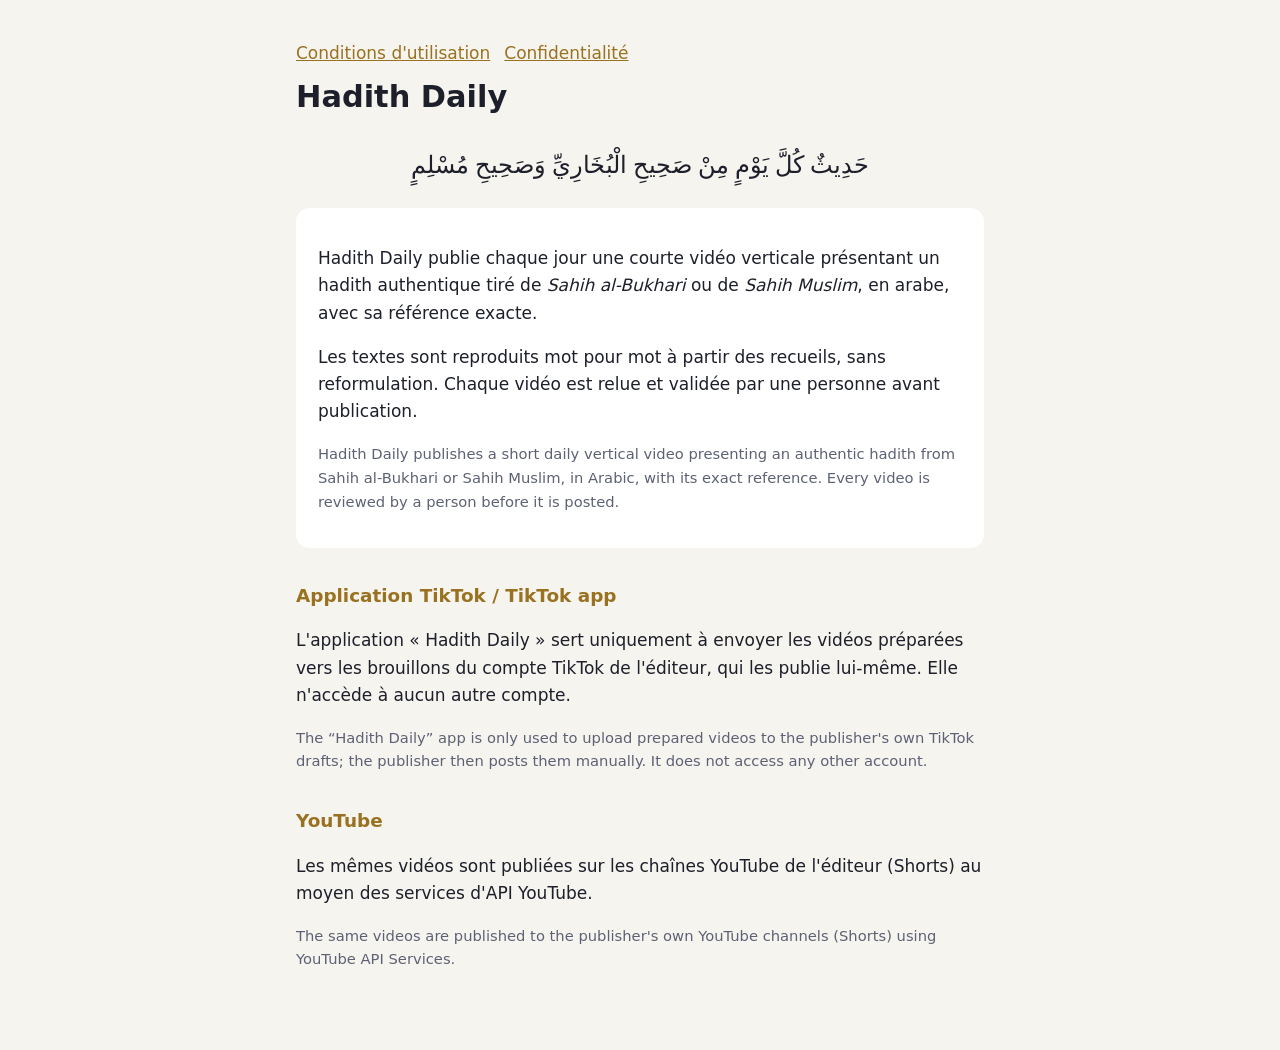
<file: index.html>
<!doctype html><html lang="fr"><head><meta charset="utf-8"><meta name="viewport" content="width=device-width,initial-scale=1">
<title>Hadith Daily</title><link rel="stylesheet" href="style.css"></head><body><main>
<nav><a href="conditions.html">Conditions d'utilisation</a><a href="confidentialite.html">Confidentialité</a></nav>
<h1>Hadith Daily</h1>
<p class="ar">حَدِيثٌ كُلَّ يَوْمٍ مِنْ صَحِيحِ الْبُخَارِيِّ وَصَحِيحِ مُسْلِمٍ</p>
<div class="carte">
<p>Hadith Daily publie chaque jour une courte vidéo verticale présentant un hadith authentique tiré de
<em>Sahih al-Bukhari</em> ou de <em>Sahih Muslim</em>, en arabe, avec sa référence exacte.</p>
<p>Les textes sont reproduits mot pour mot à partir des recueils, sans reformulation. Chaque vidéo est
relue et validée par une personne avant publication.</p>
<p class="mute">Hadith Daily publishes a short daily vertical video presenting an authentic hadith from Sahih al-Bukhari
or Sahih Muslim, in Arabic, with its exact reference. Every video is reviewed by a person before it is posted.</p>
</div>
<h2>Application TikTok / TikTok app</h2>
<p>L'application « Hadith Daily » sert uniquement à envoyer les vidéos préparées vers les brouillons du compte TikTok
de l'éditeur, qui les publie lui-même. Elle n'accède à aucun autre compte.</p>
<p class="mute">The “Hadith Daily” app is only used to upload prepared videos to the publisher's own TikTok drafts;
the publisher then posts them manually. It does not access any other account.</p>
<h2>YouTube</h2>
<p>Les mêmes vidéos sont publiées sur les chaînes YouTube de l'éditeur (Shorts) au moyen des services d'API YouTube.</p>
<p class="mute">The same videos are published to the publisher's own YouTube channels (Shorts) using YouTube API Services.</p>
</main></body></html>
</file>
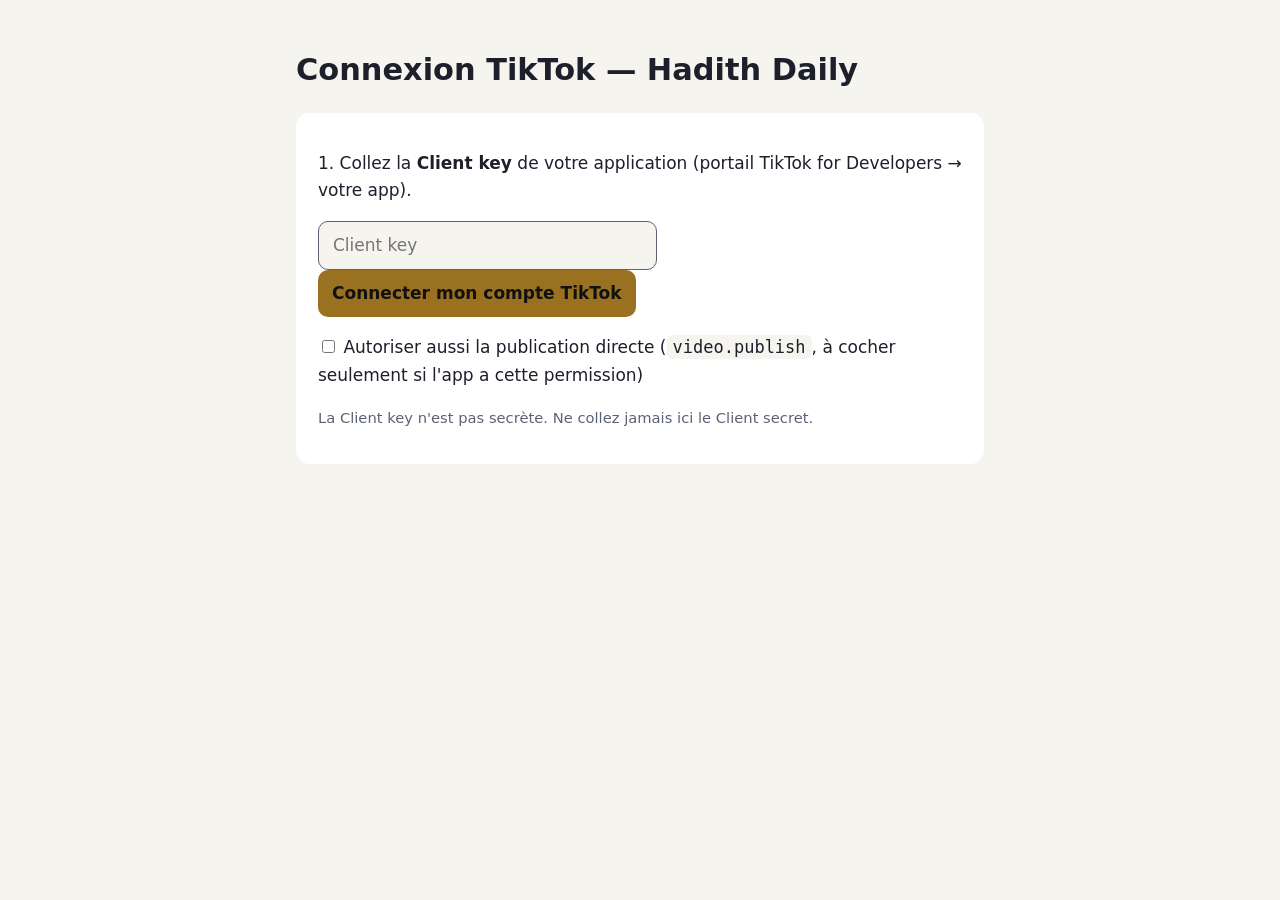
<file: tiktok/index.html>
<!doctype html><html lang="fr"><head><meta charset="utf-8"><meta name="viewport" content="width=device-width,initial-scale=1">
<title>Connexion TikTok</title><link rel="stylesheet" href="../style.css"></head><body><main>
<h1>Connexion TikTok — Hadith Daily</h1>
<div id="demarrer" class="carte">
<p>1. Collez la <strong>Client key</strong> de votre application (portail TikTok for Developers → votre app).</p>
<p><input id="cle" placeholder="Client key" size="30"> <button id="go">Connecter mon compte TikTok</button></p>
<p><label><input type="checkbox" id="direct"> Autoriser aussi la publication directe (<code>video.publish</code>, à cocher seulement si l'app a cette permission)</label></p>
<p class="mute">La Client key n'est pas secrète. Ne collez jamais ici le Client secret.</p>
</div>
<div id="retour" class="carte" hidden>
<p>2. Autorisation reçue. Copiez ce code :</p>
<p><code id="code"></code></p><p><button id="copier">Copier le code</button> <span id="ok" class="mute"></span></p>
<p>3. Dans GitHub : <strong>Actions → Connexion TikTok → Run workflow</strong>, collez le code et lancez
(dans les 5 minutes : le code expire vite).</p>
</div>
<div id="erreur" class="carte" hidden></div>
<script>
const p = new URLSearchParams(location.search);
const redirect = location.origin + location.pathname;
let attendu = null; try { attendu = sessionStorage.getItem("etat_tiktok"); } catch (e) {}
if (p.get("error")) {
  const e = document.getElementById("erreur"); e.hidden = false;
  e.textContent = "TikTok a refusé : " + (p.get("error_description") || p.get("error"));
} else if (p.get("code")) {
  document.getElementById("demarrer").hidden = true;
  document.getElementById("retour").hidden = false;
  document.getElementById("code").textContent = p.get("code");
  if (attendu && p.get("state") !== attendu) {
    const e = document.getElementById("erreur"); e.hidden = false;
    e.textContent = "Attention : la réponse ne correspond pas à la demande (state). Recommencez depuis cette page.";
  }
}
document.getElementById("go").onclick = () => {
  const cle = document.getElementById("cle").value.trim();
  if (!cle) return;
  const etat = Math.random().toString(36).slice(2) + Date.now().toString(36);
  try { sessionStorage.setItem("etat_tiktok", etat); } catch (e) {}
  location.href = "https://www.tiktok.com/v2/auth/authorize/?" + new URLSearchParams({
    client_key: cle, scope: "user.info.basic,video.upload" + (document.getElementById("direct").checked ? ",video.publish" : ""), response_type: "code",
    redirect_uri: redirect, state: etat });
};
document.getElementById("copier").onclick = async () => {
  try { await navigator.clipboard.writeText(document.getElementById("code").textContent);
        document.getElementById("ok").textContent = "copié"; } catch (e) {
        document.getElementById("ok").textContent = "sélectionnez et copiez le code à la main"; }
};
</script>
</main></body></html>
</file>
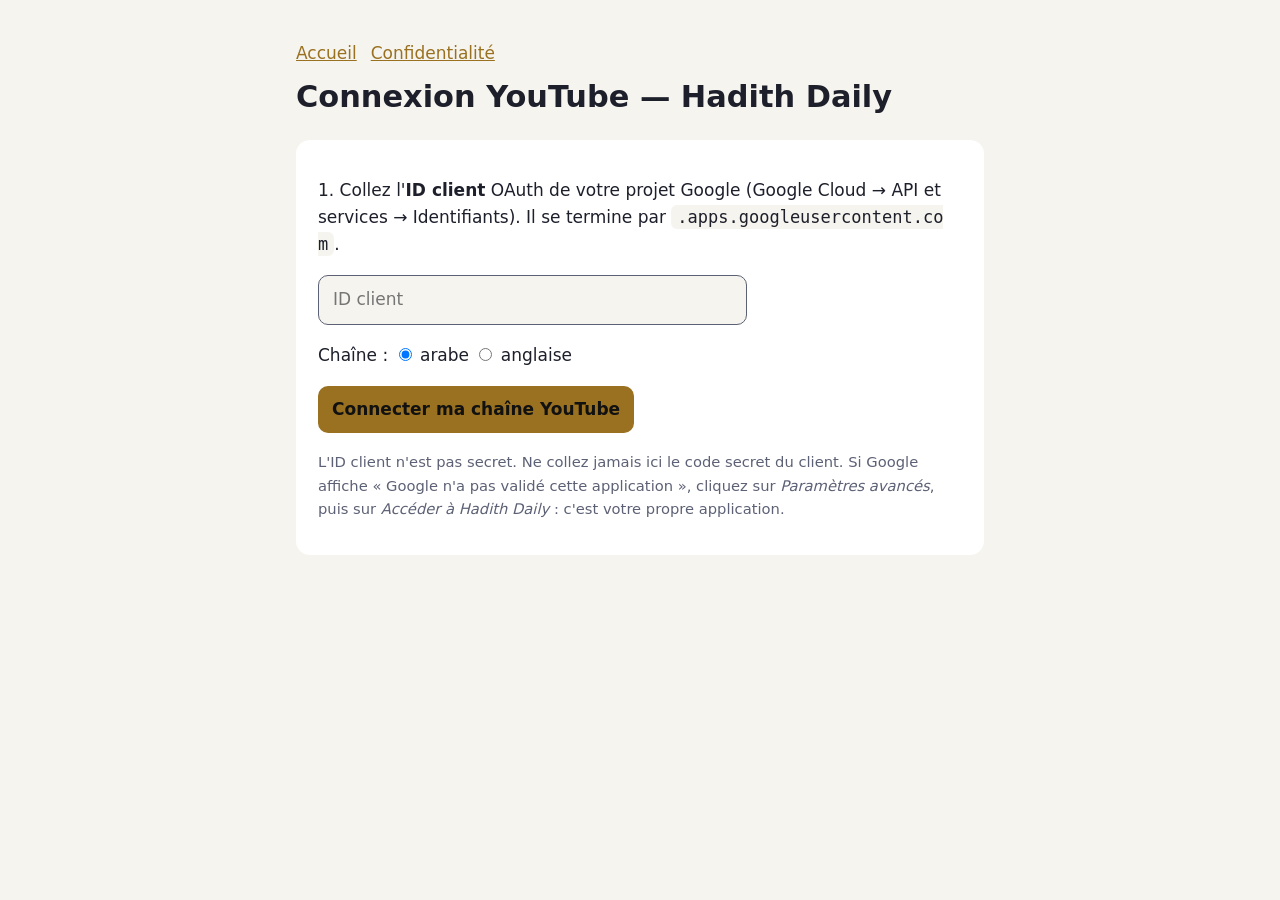
<file: youtube/index.html>
<!doctype html><html lang="fr"><head><meta charset="utf-8"><meta name="viewport" content="width=device-width,initial-scale=1">
<title>Connexion YouTube</title><link rel="stylesheet" href="../style.css"></head><body><main>
<nav><a href="../">Accueil</a><a href="../confidentialite.html">Confidentialité</a></nav>
<h1>Connexion YouTube — Hadith Daily</h1>
<div id="demarrer" class="carte">
<p>1. Collez l'<strong>ID client</strong> OAuth de votre projet Google (Google Cloud → API et services → Identifiants).
Il se termine par <code>.apps.googleusercontent.com</code>.</p>
<p><input id="cle" placeholder="ID client" size="40"></p>
<p>Chaîne : <label><input type="radio" name="compte" value="ar" checked> arabe</label>
<label><input type="radio" name="compte" value="en"> anglaise</label></p>
<p><button id="go">Connecter ma chaîne YouTube</button></p>
<p class="mute">L'ID client n'est pas secret. Ne collez jamais ici le code secret du client.
Si Google affiche « Google n'a pas validé cette application », cliquez sur <em>Paramètres avancés</em>,
puis sur <em>Accéder à Hadith Daily</em> : c'est votre propre application.</p>
</div>
<div id="retour" class="carte" hidden>
<p>2. Autorisation reçue pour la chaîne <strong id="chaine"></strong>. Copiez ce code :</p>
<p><code id="code"></code></p><p><button id="copier">Copier le code</button> <span id="ok" class="mute"></span></p>
<p>3. Dans GitHub : <strong>Actions → Connexion YouTube → Run workflow</strong>, choisissez la même chaîne,
collez le code dans <em>code</em> et lancez (dans les 10 minutes : le code expire vite).</p>
</div>
<div id="erreur" class="carte" hidden></div>
<script>
const p = new URLSearchParams(location.search);
const redirect = location.origin + location.pathname;
const lire = k => { try { return localStorage.getItem(k); } catch (e) { return null; } };
const ecrire = (k, v) => { try { localStorage.setItem(k, v); } catch (e) {} };
let attendu = null; try { attendu = sessionStorage.getItem("etat_youtube"); } catch (e) {}
if (lire("client_youtube")) document.getElementById("cle").value = lire("client_youtube");
if (p.get("error")) {
  const e = document.getElementById("erreur"); e.hidden = false;
  e.textContent = "Google a refusé : " + (p.get("error_description") || p.get("error"));
} else if (p.get("code")) {
  document.getElementById("demarrer").hidden = true;
  document.getElementById("retour").hidden = false;
  document.getElementById("code").textContent = p.get("code");
  const c = (p.get("state") || "").split(".")[0];
  document.getElementById("chaine").textContent = c === "en" ? "anglaise (en)" : "arabe (ar)";
  if (attendu && p.get("state") !== attendu) {
    const e = document.getElementById("erreur"); e.hidden = false;
    e.textContent = "Attention : la réponse ne correspond pas à la demande. Recommencez depuis cette page.";
  }
}
document.getElementById("go").onclick = () => {
  const cle = document.getElementById("cle").value.trim();
  if (!cle) return;
  ecrire("client_youtube", cle);
  const compte = document.querySelector("input[name=compte]:checked").value;
  const etat = compte + "." + Math.random().toString(36).slice(2) + Date.now().toString(36);
  try { sessionStorage.setItem("etat_youtube", etat); } catch (e) {}
  location.href = "https://accounts.google.com/o/oauth2/v2/auth?" + new URLSearchParams({
    client_id: cle, redirect_uri: redirect, response_type: "code", access_type: "offline",
    prompt: "consent select_account", state: etat,
    scope: "https://www.googleapis.com/auth/youtube.upload https://www.googleapis.com/auth/youtube.readonly" });
};
document.getElementById("copier").onclick = async () => {
  try { await navigator.clipboard.writeText(document.getElementById("code").textContent);
        document.getElementById("ok").textContent = "copié"; } catch (e) {
        document.getElementById("ok").textContent = "sélectionnez et copiez le code à la main"; }
};
</script>
</main></body></html>
</file>
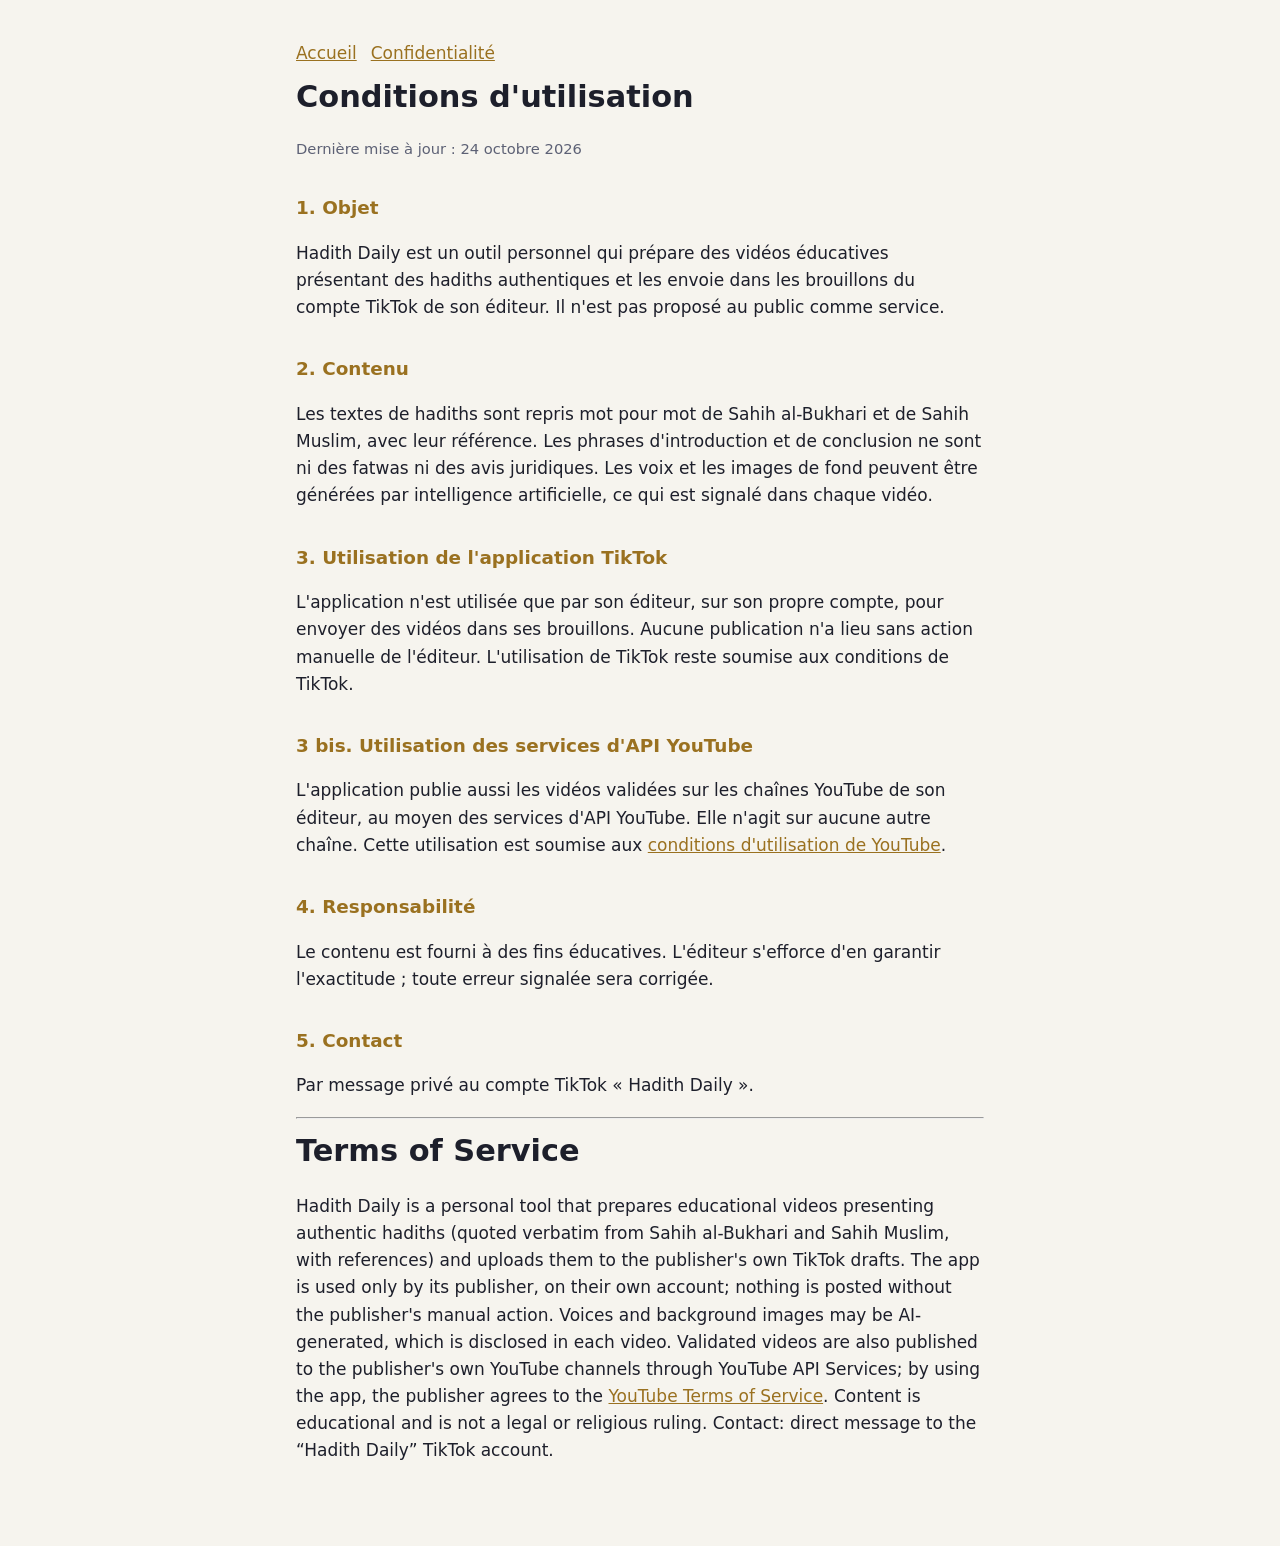
<file: conditions.html>
<!doctype html><html lang="fr"><head><meta charset="utf-8"><meta name="viewport" content="width=device-width,initial-scale=1">
<title>Conditions d'utilisation</title><link rel="stylesheet" href="style.css"></head><body><main>
<nav><a href="./">Accueil</a><a href="confidentialite.html">Confidentialité</a></nav>
<h1>Conditions d'utilisation</h1><p class="mute">Dernière mise à jour : 24 octobre 2026</p>
<h2>1. Objet</h2><p>Hadith Daily est un outil personnel qui prépare des vidéos éducatives présentant des hadiths authentiques
et les envoie dans les brouillons du compte TikTok de son éditeur. Il n'est pas proposé au public comme service.</p>
<h2>2. Contenu</h2><p>Les textes de hadiths sont repris mot pour mot de Sahih al-Bukhari et de Sahih Muslim, avec leur référence.
Les phrases d'introduction et de conclusion ne sont ni des fatwas ni des avis juridiques. Les voix et les images
de fond peuvent être générées par intelligence artificielle, ce qui est signalé dans chaque vidéo.</p>
<h2>3. Utilisation de l'application TikTok</h2><p>L'application n'est utilisée que par son éditeur, sur son propre compte, pour
envoyer des vidéos dans ses brouillons. Aucune publication n'a lieu sans action manuelle de l'éditeur. L'utilisation de
TikTok reste soumise aux conditions de TikTok.</p>
<h2>3 bis. Utilisation des services d'API YouTube</h2><p>L'application publie aussi les vidéos validées sur les
chaînes YouTube de son éditeur, au moyen des services d'API YouTube. Elle n'agit sur aucune autre chaîne. Cette utilisation
est soumise aux <a href="https://www.youtube.com/t/terms">conditions d'utilisation de YouTube</a>.</p>
<h2>4. Responsabilité</h2><p>Le contenu est fourni à des fins éducatives. L'éditeur s'efforce d'en garantir l'exactitude ;
toute erreur signalée sera corrigée.</p>
<h2>5. Contact</h2><p>Par message privé au compte TikTok « Hadith Daily ».</p>
<hr><h1 lang="en">Terms of Service</h1>
<p lang="en">Hadith Daily is a personal tool that prepares educational videos presenting authentic hadiths (quoted verbatim
from Sahih al-Bukhari and Sahih Muslim, with references) and uploads them to the publisher's own TikTok drafts. The app is used
only by its publisher, on their own account; nothing is posted without the publisher's manual action. Voices and background
images may be AI-generated, which is disclosed in each video. Validated videos are also published to the publisher's own YouTube channels through YouTube API Services; by using
the app, the publisher agrees to the <a href="https://www.youtube.com/t/terms">YouTube Terms of Service</a>.
Content is educational and is not a legal or religious ruling.
Contact: direct message to the “Hadith Daily” TikTok account.</p>
</main></body></html>
</file>
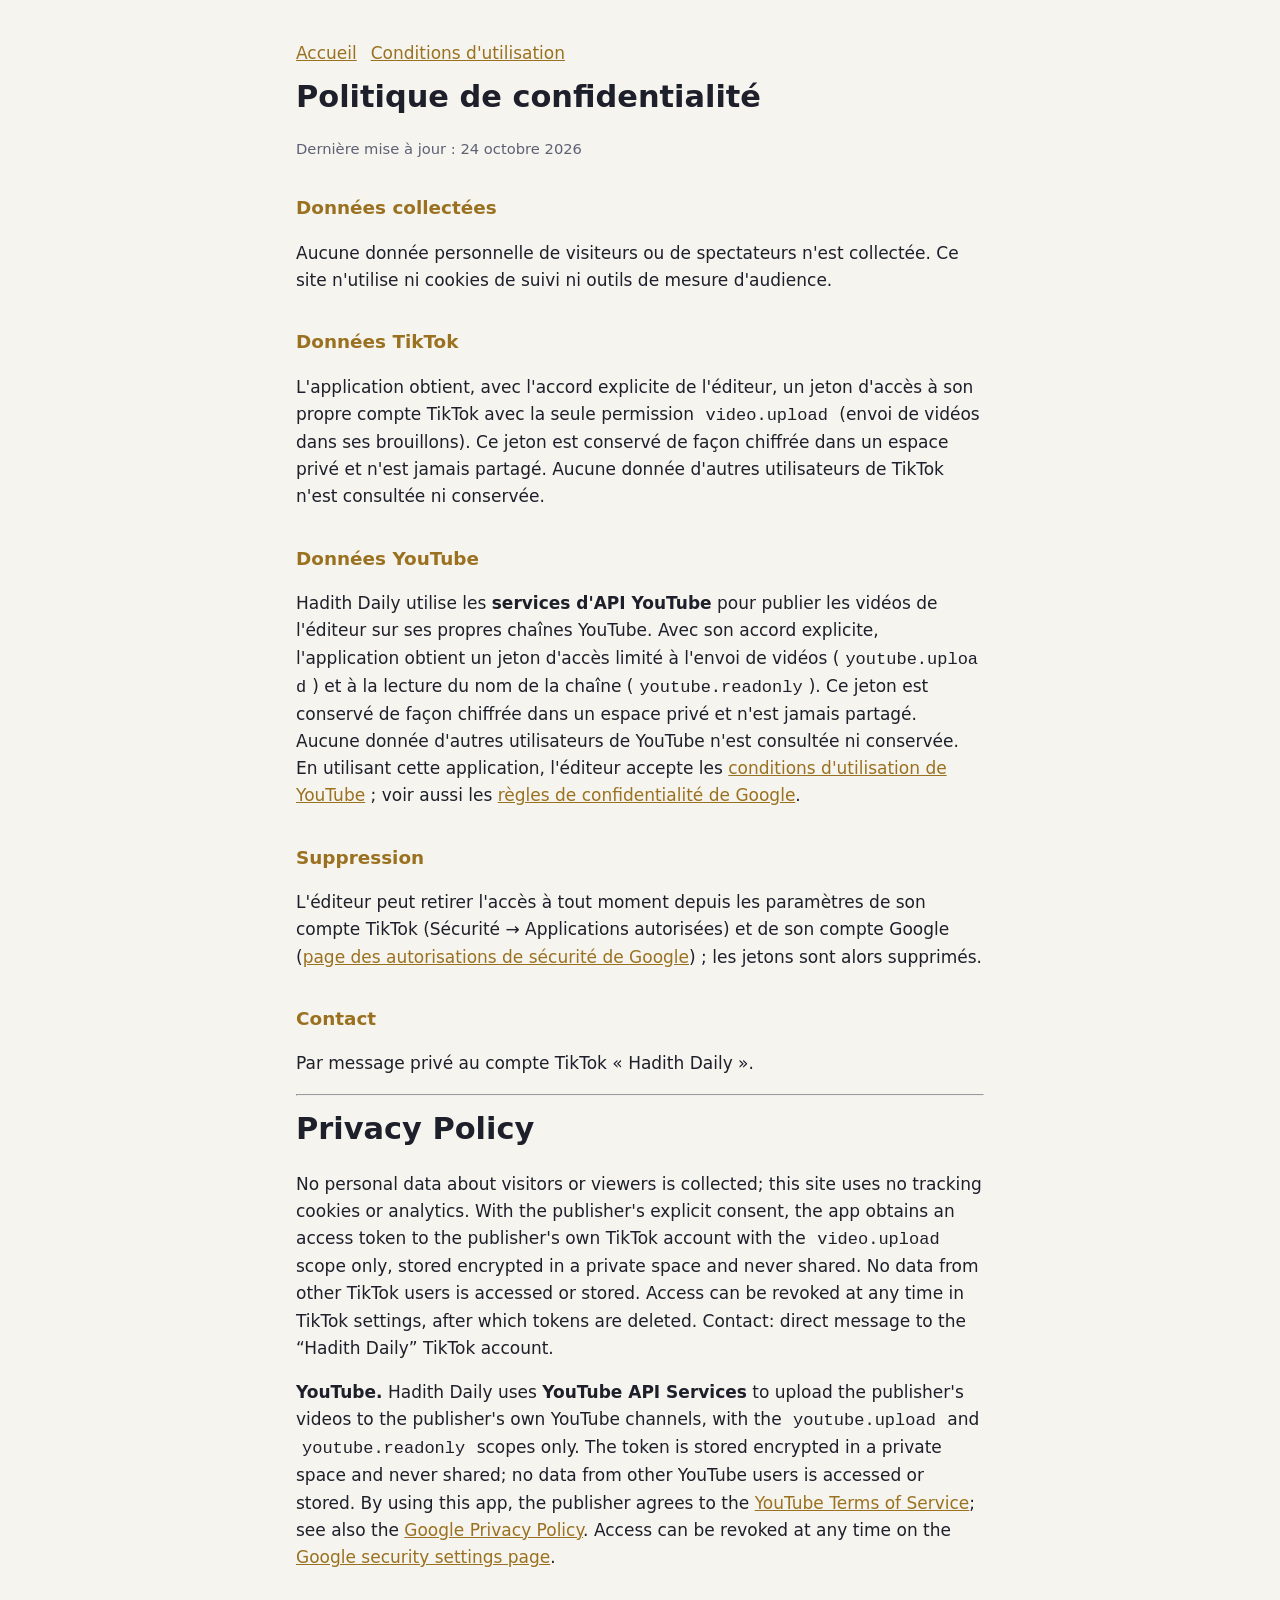
<file: confidentialite.html>
<!doctype html><html lang="fr"><head><meta charset="utf-8"><meta name="viewport" content="width=device-width,initial-scale=1">
<title>Politique de confidentialité</title><link rel="stylesheet" href="style.css"></head><body><main>
<nav><a href="./">Accueil</a><a href="conditions.html">Conditions d'utilisation</a></nav>
<h1>Politique de confidentialité</h1><p class="mute">Dernière mise à jour : 24 octobre 2026</p>
<h2>Données collectées</h2><p>Aucune donnée personnelle de visiteurs ou de spectateurs n'est collectée. Ce site n'utilise ni
cookies de suivi ni outils de mesure d'audience.</p>
<h2>Données TikTok</h2><p>L'application obtient, avec l'accord explicite de l'éditeur, un jeton d'accès à son propre compte TikTok
avec la seule permission <code>video.upload</code> (envoi de vidéos dans ses brouillons). Ce jeton est conservé de façon chiffrée
dans un espace privé et n'est jamais partagé. Aucune donnée d'autres utilisateurs de TikTok n'est consultée ni conservée.</p>
<h2>Données YouTube</h2><p>Hadith Daily utilise les <strong>services d'API YouTube</strong> pour publier les vidéos
de l'éditeur sur ses propres chaînes YouTube. Avec son accord explicite, l'application obtient un jeton d'accès limité à
l'envoi de vidéos (<code>youtube.upload</code>) et à la lecture du nom de la chaîne (<code>youtube.readonly</code>).
Ce jeton est conservé de façon chiffrée dans un espace privé et n'est jamais partagé. Aucune donnée d'autres utilisateurs
de YouTube n'est consultée ni conservée. En utilisant cette application, l'éditeur accepte les
<a href="https://www.youtube.com/t/terms">conditions d'utilisation de YouTube</a> ; voir aussi les
<a href="https://policies.google.com/privacy">règles de confidentialité de Google</a>.</p>
<h2>Suppression</h2><p>L'éditeur peut retirer l'accès à tout moment depuis les paramètres de son compte TikTok
(Sécurité → Applications autorisées) et de son compte Google
(<a href="https://security.google.com/settings/security/permissions">page des autorisations de sécurité de Google</a>) ;
les jetons sont alors supprimés.</p>
<h2>Contact</h2><p>Par message privé au compte TikTok « Hadith Daily ».</p>
<hr><h1 lang="en">Privacy Policy</h1>
<p lang="en">No personal data about visitors or viewers is collected; this site uses no tracking cookies or analytics.
With the publisher's explicit consent, the app obtains an access token to the publisher's own TikTok account with the
<code>video.upload</code> scope only, stored encrypted in a private space and never shared. No data from other TikTok users is
accessed or stored. Access can be revoked at any time in TikTok settings, after which tokens are deleted.
Contact: direct message to the “Hadith Daily” TikTok account.</p>
<p lang="en"><strong>YouTube.</strong> Hadith Daily uses <strong>YouTube API Services</strong> to upload the publisher's videos to
the publisher's own YouTube channels, with the <code>youtube.upload</code> and <code>youtube.readonly</code> scopes only.
The token is stored encrypted in a private space and never shared; no data from other YouTube users is accessed or stored.
By using this app, the publisher agrees to the <a href="https://www.youtube.com/t/terms">YouTube Terms of Service</a>; see also the
<a href="https://policies.google.com/privacy">Google Privacy Policy</a>. Access can be revoked at any time on the
<a href="https://security.google.com/settings/security/permissions">Google security settings page</a>.</p>
</main></body></html>
</file>
<file: style.css>
:root{--bg:#0b0e1a;--card:#141a2e;--txt:#e8e9f0;--mute:#a3a7bd;--or:#d4a84b}
@media (prefers-color-scheme: light){:root{--bg:#f6f4ee;--card:#fff;--txt:#1d1f2b;--mute:#5d6175;--or:#9a7120}}
*{box-sizing:border-box}body{margin:0;background:var(--bg);color:var(--txt);font:17px/1.6 system-ui,-apple-system,"Segoe UI",sans-serif}
main{max-width:720px;margin:0 auto;padding:40px 16px 64px}h1{font-size:1.9rem;margin:.2em 0}h2{font-size:1.15rem;margin-top:1.8em;color:var(--or)}
a{color:var(--or)}.carte{background:var(--card);border-radius:14px;padding:20px 22px;margin:18px 0}
.ar{font-family:"Noto Naskh Arabic","Amiri",serif;font-size:1.5rem;direction:rtl;text-align:center}
.mute{color:var(--mute);font-size:.92rem}input,button{font:inherit;padding:10px 14px;border-radius:10px;border:1px solid var(--mute);background:var(--bg);color:var(--txt)}
button{background:var(--or);color:#111;border:0;cursor:pointer;font-weight:600}code{word-break:break-all;background:var(--bg);padding:2px 6px;border-radius:6px}
nav a{margin-right:14px}
</file>
